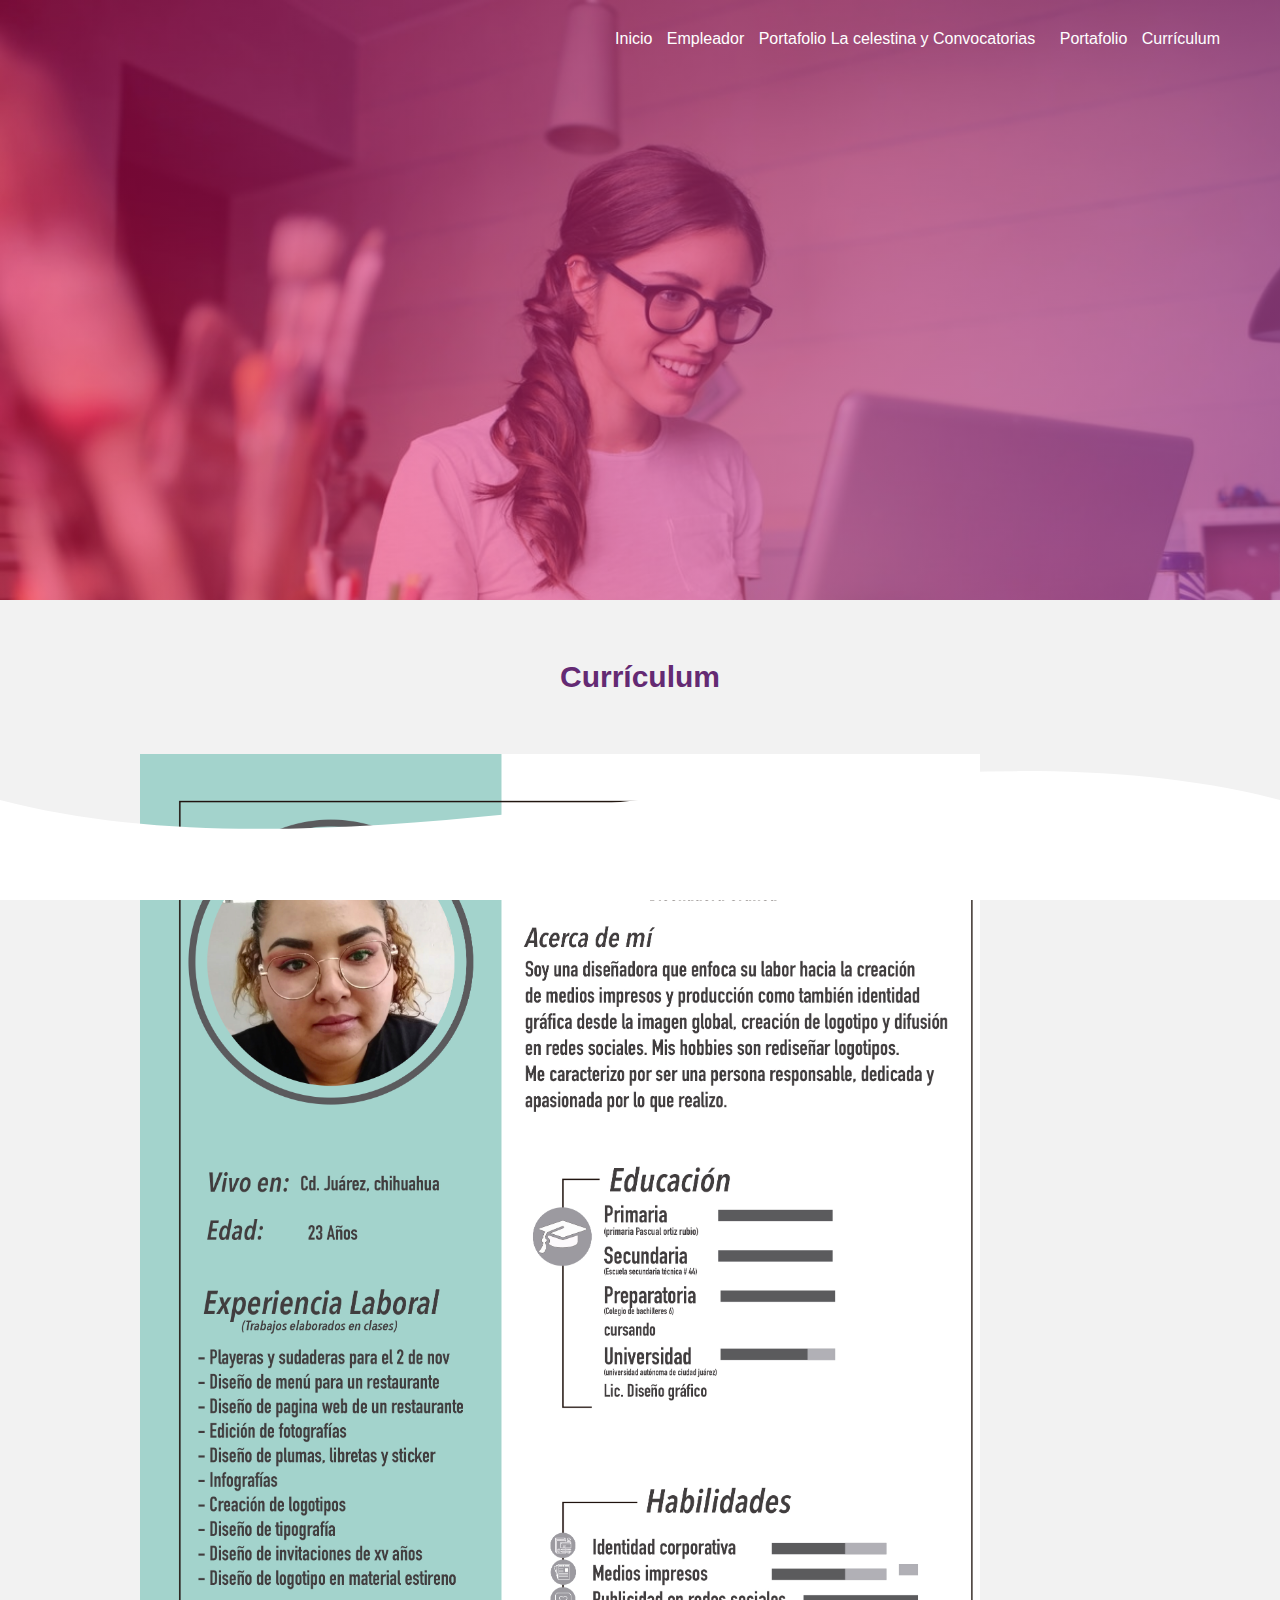
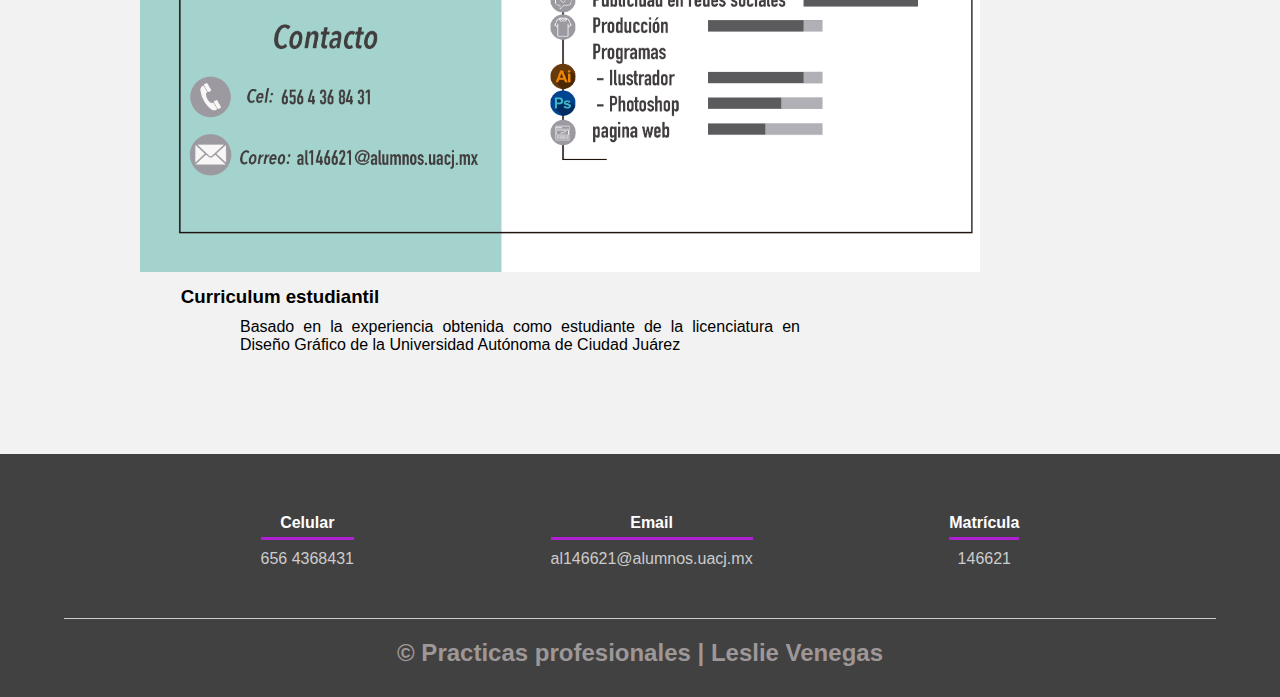
<file: curriculum.html>
<!DOCTYPE html>
<html lang="es">

<head>
    <meta charset="UTF-8">
    <meta name="viewport" content="width=device-width, initial-scale=1.0">

    <title>Leslie Venegas</title>
    
    <link rel="stylesheet" href="css/estilos.css">
    <link href="https://fonts.googleapis.com/css?family=Open+Sans:300,400,700,800&display=swap" rel="stylesheet">  
</head>

<body>
    <header>
        
         <nav>
        <a href="index.html">Inicio</a>
        <a href="Empleador.html">Empleador</a>
        <a href="portafolio1.html">Portafolio La celestina y Convocatorias</a>
        <a href="#"></a>        
        <a href="portafolio2.html">Portafolio</a>
        <a href="curriculum.html"> Currículum </a>
     
            
        </nav>
    </header>
    <div class="wave" style="height: 150px; overflow: hidden;"><svg viewBox="0 0 500 150" preserveAspectRatio="none"
                style="height: 100%; width: 100%;">
                <path d="M0.00,49.98 C150.00,150.00 349.20,-50.00 500.00,49.98 L500.00,150.00 L0.00,150.00 Z"
                    style="stroke: none; fill: #fff;"></path>
            </svg></div>
    <main>
    

                    
                      <section class="about-services">
            <div class="contenedor">
                <h2 class="titulo">Currículum</h2>
                <div class="servicio-cont">
                    
                    <div class="servicio-ind">
                        <img src="curriculum.jpg" alt="">
                        <h3>Curriculum estudiantil</h3>
                        <p>Basado en la experiencia obtenida como estudiante de la licenciatura en Diseño Gráfico de la Universidad Autónoma de Ciudad Juárez</p>
                    </div>
                    
                </div>
            </div>
        </section>
    </main>
    <footer>
        <div class="contenedor-footer">
            <div class="content-foo">
                <h4>Celular</h4>
                <p>656 4368431</p>
            </div>
            <div class="content-foo">
                <h4>Email</h4>
                <p>al146621@alumnos.uacj.mx</p>
            </div>
            <div class="content-foo">
                <h4>Matrícula</h4>
                <p>146621</p>
            </div>
        </div>
        <h2 class="titulo-final">&copy; Practicas profesionales | Leslie Venegas</h2>
    </footer>
    
</body>

</html>
</file>
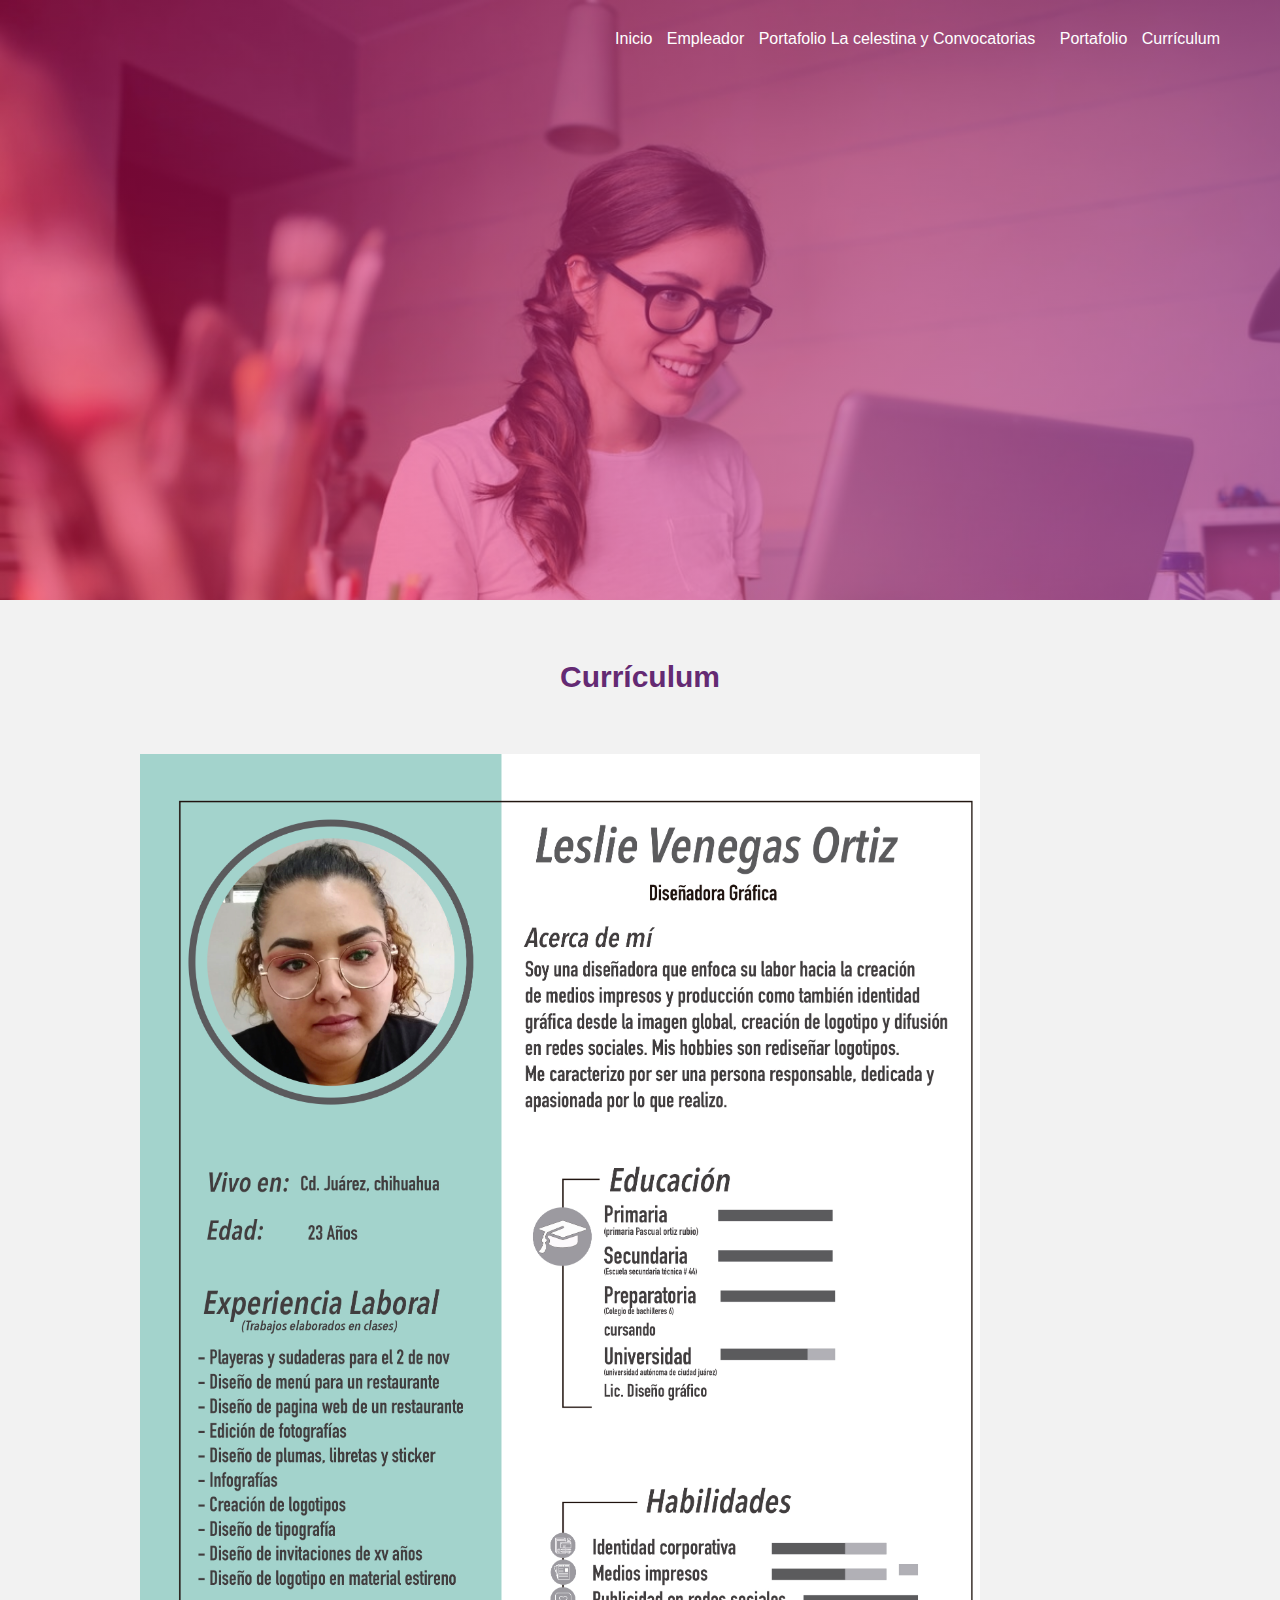
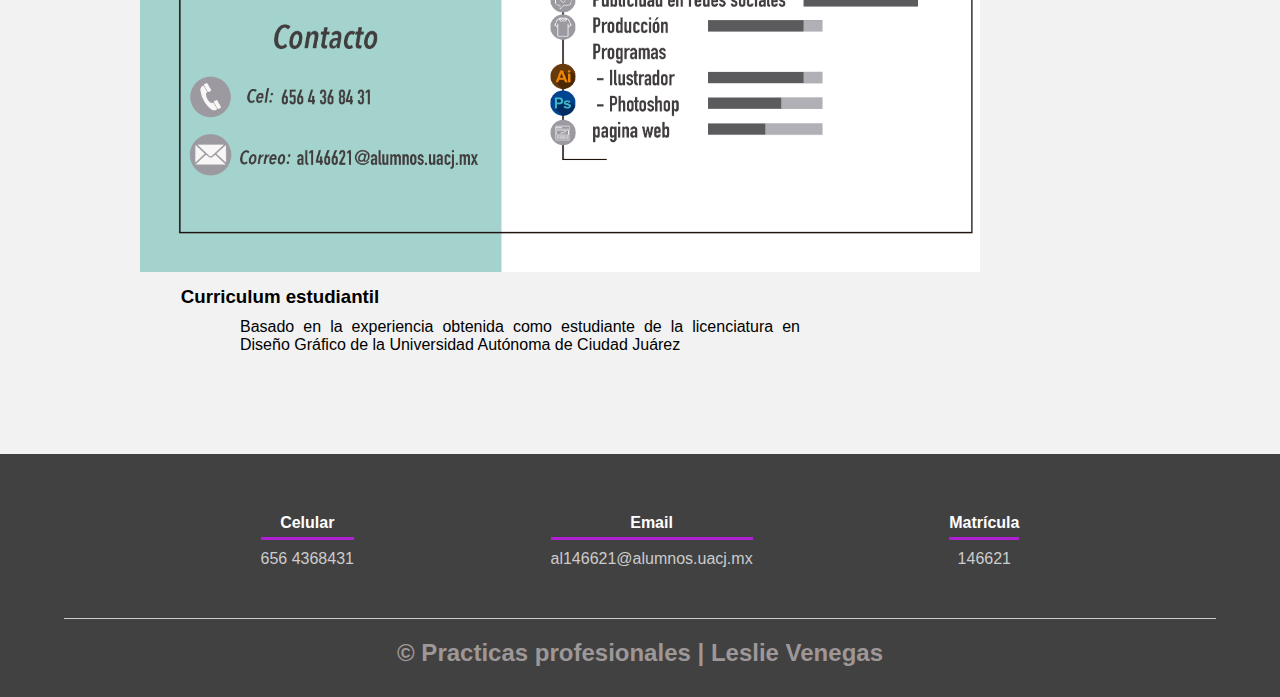
<file: currículum.html>
<!DOCTYPE html>
<html lang="es">

<head>
    <meta charset="UTF-8">
    <meta name="viewport" content="width=device-width, initial-scale=1.0">

    <title>Leslie Venegas</title>
    
    <link rel="stylesheet" href="css/estilos.css">
    <link href="https://fonts.googleapis.com/css?family=Open+Sans:300,400,700,800&display=swap" rel="stylesheet">  
</head>

<body>
    <header>
        
         <nav>
        <a href="index.html">Inicio</a>
        <a href="Empleador.html">Empleador</a>
        <a href="portafolio1.html">Portafolio La celestina y Convocatorias</a>
        <a href="#"></a>        
        <a href="portafolio2.html">Portafolio</a>
        <a href="curriculum.html"> Currículum </a>
     
            
        </nav>
    </header>
    <main>
    

                    
                      <section class="about-services">
            <div class="contenedor">
                <h2 class="titulo">Currículum</h2>
                <div class="servicio-cont">
                    
                    <div class="servicio-ind">
                        <img src="curriculum.jpg" alt="">
                        <h3>Curriculum estudiantil</h3>
                        <p>Basado en la experiencia obtenida como estudiante de la licenciatura en Diseño Gráfico de la Universidad Autónoma de Ciudad Juárez</p>
                    </div>
                    
                </div>
            </div>
        </section>
    </main>
    <footer>
        <div class="contenedor-footer">
            <div class="content-foo">
                <h4>Celular</h4>
                <p>656 4368431</p>
            </div>
            <div class="content-foo">
                <h4>Email</h4>
                <p>al146621@alumnos.uacj.mx</p>
            </div>
            <div class="content-foo">
                <h4>Matrícula</h4>
                <p>146621</p>
            </div>
        </div>
        <h2 class="titulo-final">&copy; Practicas profesionales | Leslie Venegas</h2>
    </footer>
    
</body>

</html>
</file>
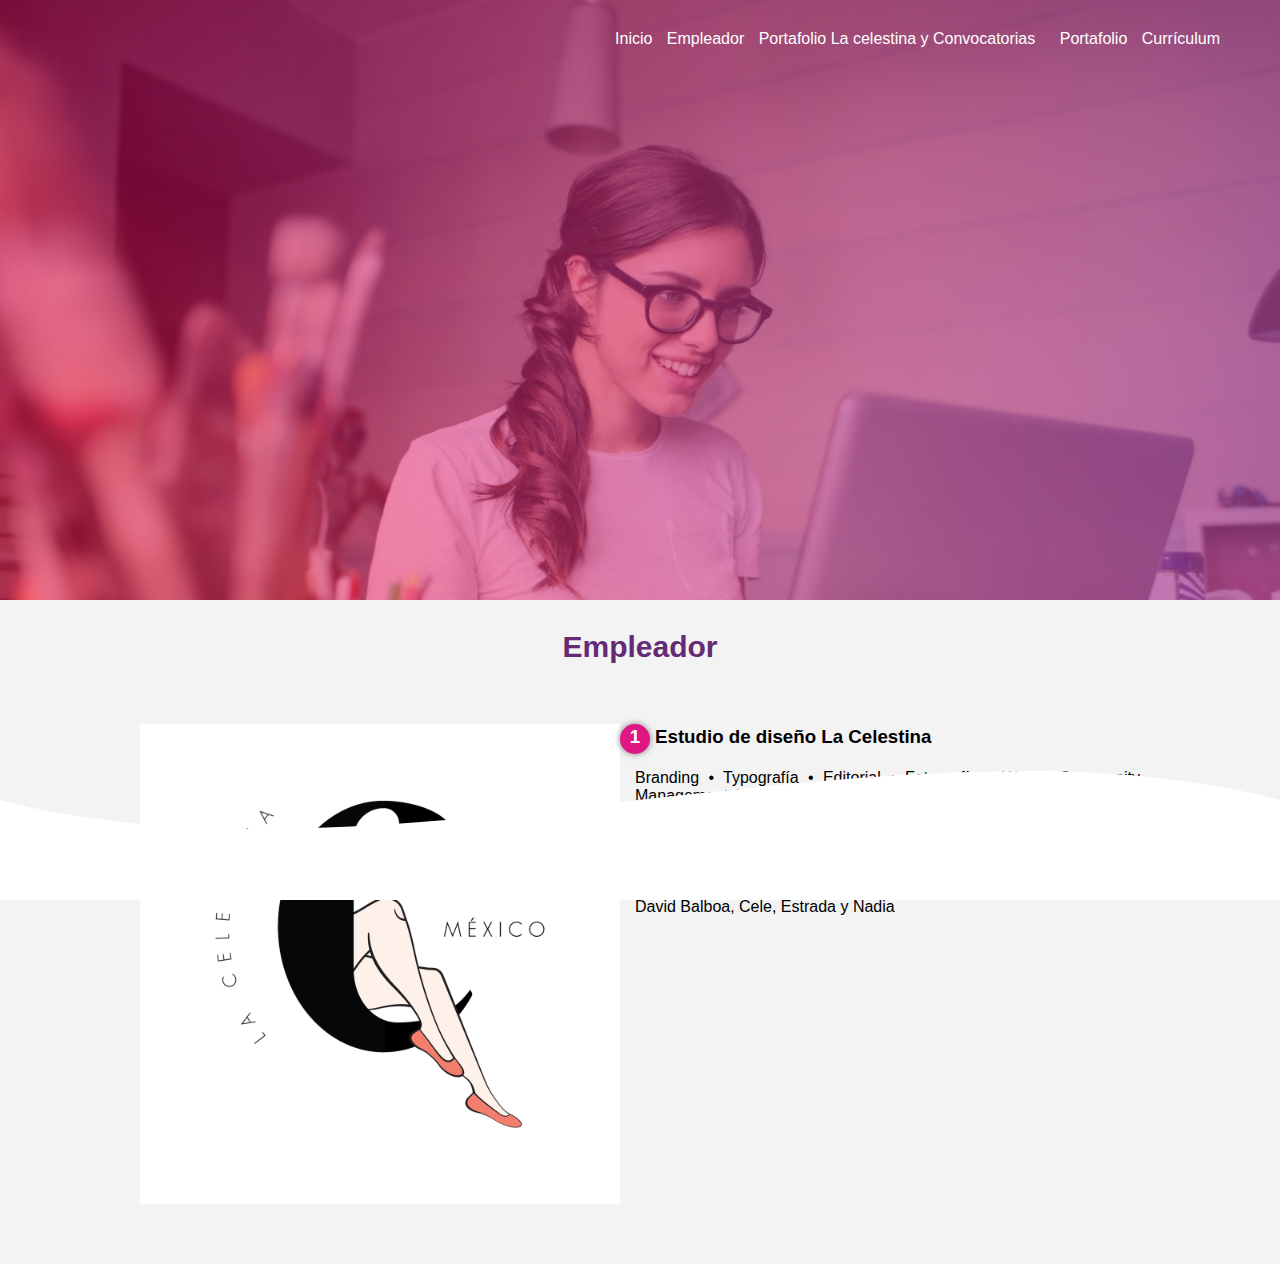
<file: empleador.html>
<!DOCTYPE html>
<html lang="es">

<head>
    <meta charset="UTF-8">
    <meta name="viewport" content="width=device-width, initial-scale=1.0">

    <title>Leslie Venegas</title>
    
    <link rel="stylesheet" href="css/estilos.css">
    <link href="https://fonts.googleapis.com/css?family=Open+Sans:300,400,700,800&display=swap" rel="stylesheet">  
</head>

<body>
    
    <header>
         <nav>
        <a href="index.html">Inicio</a>
        <a href="Empleador.html">Empleador</a>
        <a href="portafolio1.html">Portafolio La celestina y Convocatorias</a>
        <a href="#"></a>        
        <a href="portafolio2.html">Portafolio</a>
        <a href="curriculum.html"> Currículum </a>
      
            
        </nav>
    </header>
    <div class="wave" style="height: 150px; overflow: hidden;"><svg viewBox="0 0 500 150" preserveAspectRatio="none"
                style="height: 100%; width: 100%;">
                <path d="M0.00,49.98 C150.00,150.00 349.20,-50.00 500.00,49.98 L500.00,150.00 L0.00,150.00 Z"
                    style="stroke: none; fill: #fff;"></path>
            </svg></div>
    <main>
        <section class="contenedor sobre-nosotros">
            <h2 class="titulo">Empleador</h2>
            <div class="contenedor-sobre-nosotros">
                <img src="img/la%20celestina%20.png" alt="" class="imagen-about-us">
                <div class="contenido-textos">
                    <h3><span>1</span>Estudio de diseño La Celestina</h3>
                <p> Branding • Typografía • Editorial • Fotografía • Web • Community Management Cotizaciones y citas : contacto@la-celestina.com</p>
                    <h3><span>2</span>Integrantes de La celestina </h3>
                    <p>Brenda hernandez, Luisa Luna, Alexa coronado, Ana Hernandez, David Balboa, Cele, Estrada y Nadia</p>
                </div>
            </div>
        </section>
    </main>
    </body>
    </html>
</file>
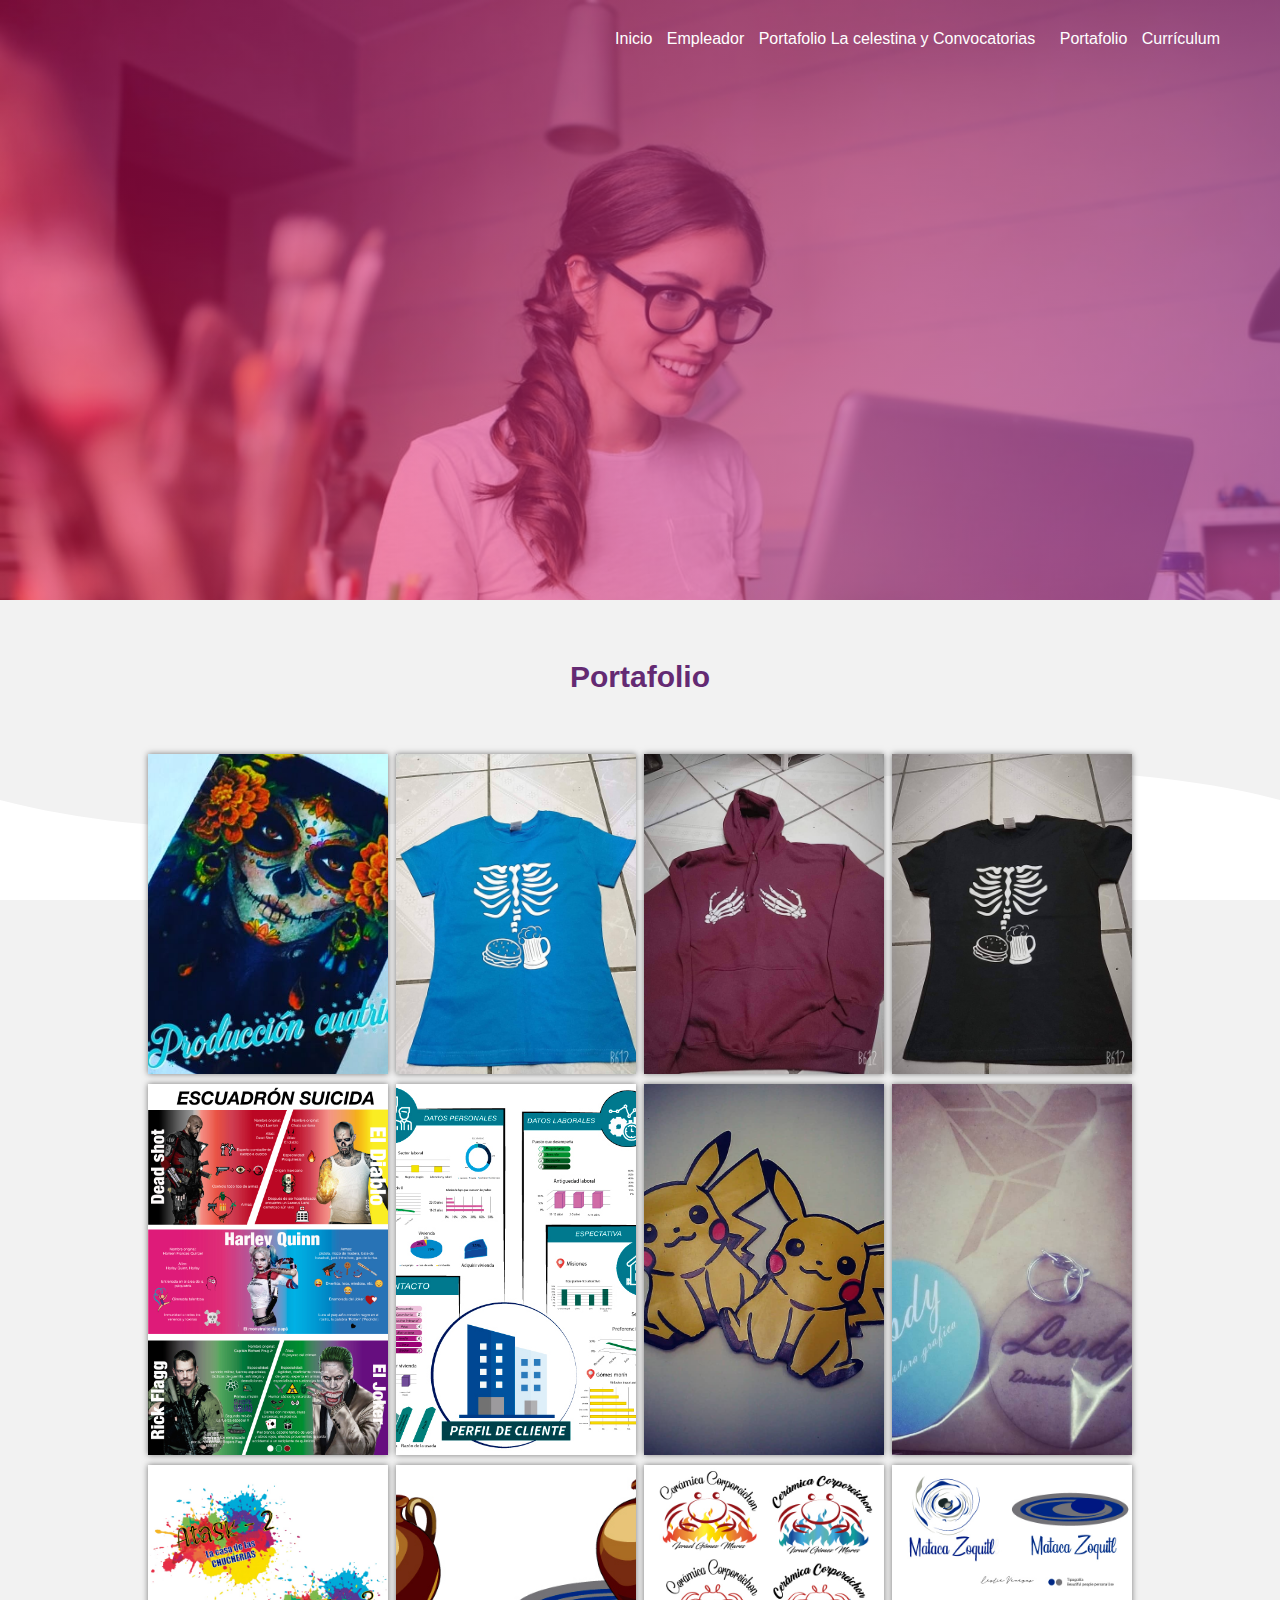
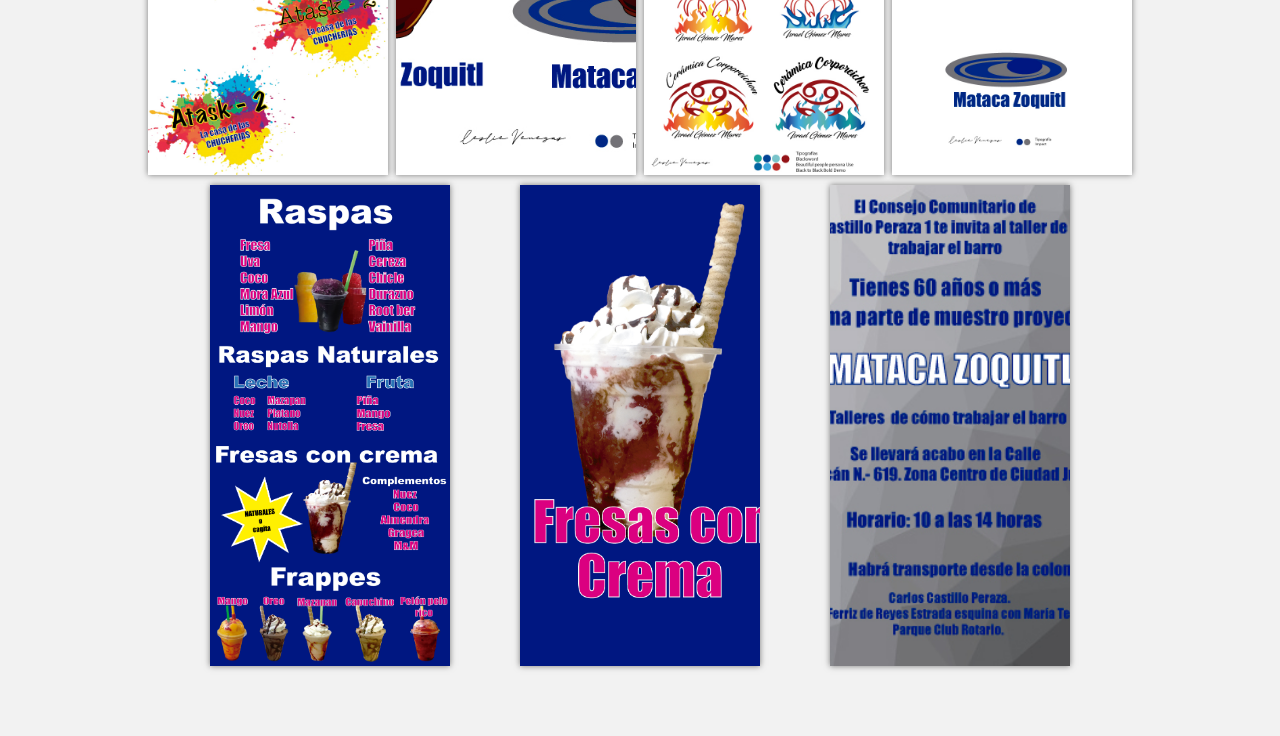
<file: portafolio2.html>
<!DOCTYPE html>
<html lang="es">

<head>
    <meta charset="UTF-8">
    <meta name="viewport" content="width=device-width, initial-scale=1.0">

    <title>Leslie Venegas</title>
    
    <link rel="stylesheet" href="css/estilos.css">
    <link href="https://fonts.googleapis.com/css?family=Open+Sans:300,400,700,800&display=swap" rel="stylesheet">  
</head>

<body>
    <header>
         <nav>
            
        <a href="index.html">Inicio</a>
        <a href="Empleador.html">Empleador</a>
        <a href="portafolio1.html">Portafolio La celestina y Convocatorias</a>
        <a href="#"></a>        
        <a href="portafolio2.html">Portafolio</a>
        <a href="curriculum.html"> Currículum </a>
      
            
        </nav>
        </header>
    <div class="wave" style="height: 150px; overflow: hidden;"><svg viewBox="0 0 500 150" preserveAspectRatio="none"
                style="height: 100%; width: 100%;">
                <path d="M0.00,49.98 C150.00,150.00 349.20,-50.00 500.00,49.98 L500.00,150.00 L0.00,150.00 Z"
                    style="stroke: none; fill: #fff;"></path>
            </svg></div>
    <main>
        <section class="portafolio">
            <div class="contenedor">
                <h2 class="titulo">Portafolio</h2>
                <div class="galeria-port">
                    <div class="imagen-port">
                        <img src="28.jpg" alt="">
                        <div class="hover-galeria">
                            <img src="corazon.png" alt="">
                            <p>Trabajo</p>
                        </div>
                    </div>
                    <div class="imagen-port">
                        <img src="29.jpg" alt="">
                        <div class="hover-galeria">
                            <img src="corazon.png" alt="">
                            <p>Trabajo</p>
                        </div>
                    </div>
                    <div class="imagen-port">
                        <img src="30.jpg" alt="">
                        <div class="hover-galeria">
                            <img src="corazon.png" alt="">
                            <p>Trabajo</p>
                        </div>
                    </div>
                    <div class="imagen-port">
                        <img src="31.jpg" alt="">
                        <div class="hover-galeria">
                            <img src="corazon.png" alt="">
                            <p>Trabajo</p>
                        </div>
                    </div>
                    <div class="imagen-port">
                        <img src="32.jpg" alt="">
                        <div class="hover-galeria">
                            <img src="corazon.png" alt="">
                            <p>Trabajo</p>
                        </div>
                    </div>
                    <div class="imagen-port">
                        <img src="33.jpg" alt="">
                        <div class="hover-galeria">
                            <img src="corazon.png" alt="">
                            <p>Trabajo</p>
                        </div>
                    </div>
                    <div class="imagen-port">
                        <img src="34.jpg" alt="">
                        <div class="hover-galeria">
                            <img src="corazon.png" alt="">
                            <p>Trabajo</p>
                        </div>
                    </div>
                    <div class="imagen-port">
                        <img src="35.jpg" alt="">
                        <div class="hover-galeria">
                            <img src="corazon.png" alt="">
                            <p>Trabajo</p>
                        </div>
                    </div>
                    
                     <div class="imagen-port">
                        <img src="36.jpg" alt="">
                        <div class="hover-galeria">
                            <img src="corazon.png" alt="">
                            <p>Trabajo</p>
                        </div>
                    </div>
                    
                     <div class="imagen-port">
                        <img src="37.jpg" alt="">
                        <div class="hover-galeria">
                            <img src="corazon.png" alt="">
                            <p>Trabajo</p>
                        </div>
                    </div>
                    
                     <div class="imagen-port">
                        <img src="38.jpg" alt="">
                        <div class="hover-galeria">
                            <img src="corazon.png" alt="">
                            <p>Trabajo</p>
                        </div>
                    </div>
                    
                     <div class="imagen-port">
                        <img src="39.jpg" alt="">
                        <div class="hover-galeria">
                            <img src="corazon.png" alt="">
                            <p>Trabajo</p>
                        </div>
                    </div>
                    
                     <div class="imagen-port">
                        <img src="40.jpg" alt="">
                        <div class="hover-galeria">
                            <img src="corazon.png" alt="">
                            <p>Trabajo</p>
                        </div>
                    </div>
                    
                     <div class="imagen-port">
                        <img src="41.jpg" alt="">
                        <div class="hover-galeria">
                            <img src="corazon.png" alt="">
                            <p>Trabajo</p>
                        </div>
                    </div>
                     <div class="imagen-port">
                        <img src="42.jpg" alt="">
                        <div class="hover-galeria">
                            <img src="corazon.png" alt="">
                            <p>Trabajo</p>
                        </div>
                    </div>
                
                     
                </div>
            </div>
        </section>
        </main>
        
        </body>

</html>
</file>
<file: css/estilos.css>
* {
    margin: 0;
    padding: 0;
    box-sizing: border-box;
}

body {
    background-color: #f3f3f3;
    font-family: 'Oswald', sans-serif;
}

.contenedor {
    padding: 60px 0;
    width: 90%;
    max-width: 1000px;
    margin: auto;
    overflow: hidden;
}

.titulo {
    color: #642a73;
    font-size: 30px;
    text-align: center;
    margin-bottom: 60px;
}

/* Header */

header {
    width: 100%;
    height: 600px;
    background: #bc4e9c;
    /* fallback for old browsers */
    background: -webkit-linear-gradient(to right, hsla(340, 95%, 50%, 0.459), hsla(317, 45%, 52%, 0.664)), url(../img/img4.jpg);
    /* Chrome 10-25, Safari 5.1-6 */
    background: linear-gradient(to right, hsla(340, 95%, 50%, 0.459), hsla(317, 45%, 52%, 0.664)), url(../img/img4.jpg);
    /* W3C, IE 10+/ Edge, Firefox 16+, Chrome 26+, Opera 12+, Safari 7+ */
    background-size: cover;
    background-attachment: fixed;
    position: relative;
}

nav{
    text-align: right;
    padding: 30px 50px 0 0;
}

nav > a{
    color:#fff;
    font-weight: 300;
    text-decoration: none;
    margin-right: 10px;
}

nav > a:hover{
    text-decoration: underline;
}

header .texto-header{
    display: flex;
    height: 430px;
    width: 100%;
    align-items: center;
    justify-content: center;
    flex-direction: column;
    text-align: center;
}

.texto-header h1{
    font-size: 50px;
    color:#fff;
}

.texto-header h2{
    font-size: 30px;
    font-weight: 300;
    color:#fff;
}

.wave{
    position: absolute;
    bottom: 0;
    width: 100%;
}

/* About us */

main .sobre-nosotros{
    padding: 30px 0 60px 0;
}
.contenedor-sobre-nosotros{
    display: flex;
    justify-content: space-evenly;
}

.imagen-about-us{
    width: 48%;
}

.sobre-nosotros .contenido-textos{
    width: 60%;
}

.contenido-textos h3{
    margin-bottom: 15px;
}

.contenido-textos h3 span{
    background: #e01783;
    color: #fff;
    border-radius: 50%;
    display: inline-block;
    text-align: center;
    width: 30px;
    height: 30px;
    padding: 2px;
    box-shadow: 0 0 6px 0 rgba(0, 0, 0, .5);
    margin-right: 5px;
}

.contenido-textos p{
    padding: 0px 0px 30px 15px;
    font-weight: 300;
    text-align: justify;
}

/* Galeria */


.portafolio{
    background: #f2f2f2;
}

.galeria-port{
    display: flex;
    justify-content: space-evenly;
    flex-wrap: wrap;
}

.imagen-port{
    width: 24%;
    margin-bottom: 10px;
    overflow: hidden;
    position: relative;
    cursor: pointer;
    box-shadow: 0 0 6px 0 rgba(0, 0, 0, .5);
}

.imagen-port > img{
    width: 100%;
    height: 100%;
    object-fit: cover;
    display: block;
}

.hover-galeria{
    position: absolute;
    width: 100%;
    height: 100%;
    top: 0;
    transform: scale(0);
    background: hsla(328, 100%, 53.9%, 0.7);
    transition: transform .5s;
    display: flex;
    justify-content: center;
    align-items: center;
    flex-direction: column;
}

.hover-galeria img{
    width: 50px;
}

.hover-galeria p{
    color: #fff;
}

.imagen-port:hover .hover-galeria{
    transform: scale(1);
}

/* Clients */

.cards{
    display: flex;
    justify-content: space-evenly;
}

.cards .card{
    background: #e01783;
    display: flex;
    width: 46%;
    height: 200px;
    align-items: center;
    justify-content: space-evenly;
    border-radius: 5px;
    box-shadow: 0 0 6px 0 rgba(0, 0, 0, 0.6);
}

.cards .card img{
    width: 100px;
    height: 100px;
    object-fit: cover;
    border: 3px solid #fff;
    border-radius: 50%;
    display: block;
}

.cards .card > .contenido-texto-card{
    width: 60%;
    color: #fff;
}

.cards .card > .contenido-texto-card p{
    font-weight: 300;
    padding-top: 5px;
}

/*  Our team */

.about-services{
    background: #f2f2f2;
    padding-bottom: 30px;
}


.servicio-cont{
    display:flex;
    justify-content: space-between;
    align-items: center;
    width: 100%;
   
}

.servicio-ind{
    width: 28%;
    text-align: center;
}

.servicio-ind img{
    width: 300%;
}

.servicio-ind h3{
    margin: 10px 0;

}

.servicio-ind p{
    font-weight: 300;
    text-align: justify;
    margin: 10px 100px;
    overflow: hidden;
    width: 200%;
}

/* footer */

footer{
    background: #414141;
    padding: 60px 0 30px 0;
    margin: auto;
    overflow: hidden;
}

.contenedor-footer{
    display: flex;
    width: 90%;
    justify-content: space-evenly;
    margin: auto;
    padding-bottom: 50px;
    border-bottom: 1px solid #ccc;
}

.content-foo{
    text-align: center;
}

.content-foo h4{
    color: #fff;
    border-bottom: 3px solid #af20d3;
    padding-bottom: 5px;
    margin-bottom: 10px;
}

.content-foo p{
    color: #ccc;
}

.titulo-final{
    text-align: center;
    font-size: 24px;
    margin: 20px 0 0 0;
    color: #9e9797;
}

@media screen and (max-width:900px){
    header{
        background-position: center;
    }

    .contenedor-sobre-nosotros{
        flex-direction: column;
        justify-content: center;
        align-items: center;
    }

    .sobre-nosotros .contenido-textos{
        width: 90%;
    }

    .imagen-about-us{
        width: 100%;
    }

    /* Galeria */

    .imagen-port{
        width: 44%;
    }

    /* Clientes */

    .cards{
        flex-direction: column;
        justify-content: center;
        align-items: center;
    }

    .cards .card{
        width: 90%;
    }

    .cards .card:first-child{
        margin-bottom: 30px;
    }

    /* servicios */

    .servicio-cont{
        justify-content: center;
        flex-direction: column;
    }

    .servicio-ind{
        width: 100%;
        text-align: center;
    }

    .servicio-ind:nth-child(1), .servicio-ind:nth-child(2){
        margin-bottom: 60px;
    }

    .servicio-ind img{
        width: 100%;
     
    }
}

@media screen and (max-width:500px){
    nav{
        text-align: center;
        padding: 30px 0 0 0;
    }

    nav > a{
        margin-right: 5px;
    }

    .textos-header h1{
        font-size: 35px;
    }

    .textos-header h2{
        font-size: 20px;
    }

    /* ABOUT US */

    .imagen-about-us{
        margin-bottom: 60px;
        width: 99%;
    }

    .sobre-nosotros .contenido-textos{
        width: 95%;
    }

    /* Galeria */

    .imagen-port{
        width: 95%;
    }

    /* Clients */

    .cards .card{
        height: 450px;
        display: flex;
        flex-direction: column;
        align-items: center;
    }

    .cards .card img{
        width: 90px;
        height: 90px;
    }

    /* Footer */

    .contenedor-footer{
        flex-direction: column;
        border: none;
    }

    .content-foo{
        margin-bottom: 20px;
        text-align: center;
    }

    .content-foo h4{
        border: none;
    }

    .content-foo p{
        color: #ccc;
        border-bottom: 1px solid #f2f2f2;
        padding-bottom: 20px;
    }

    .titulo-final{
        font-size: 20px;
    }
}
</file>
